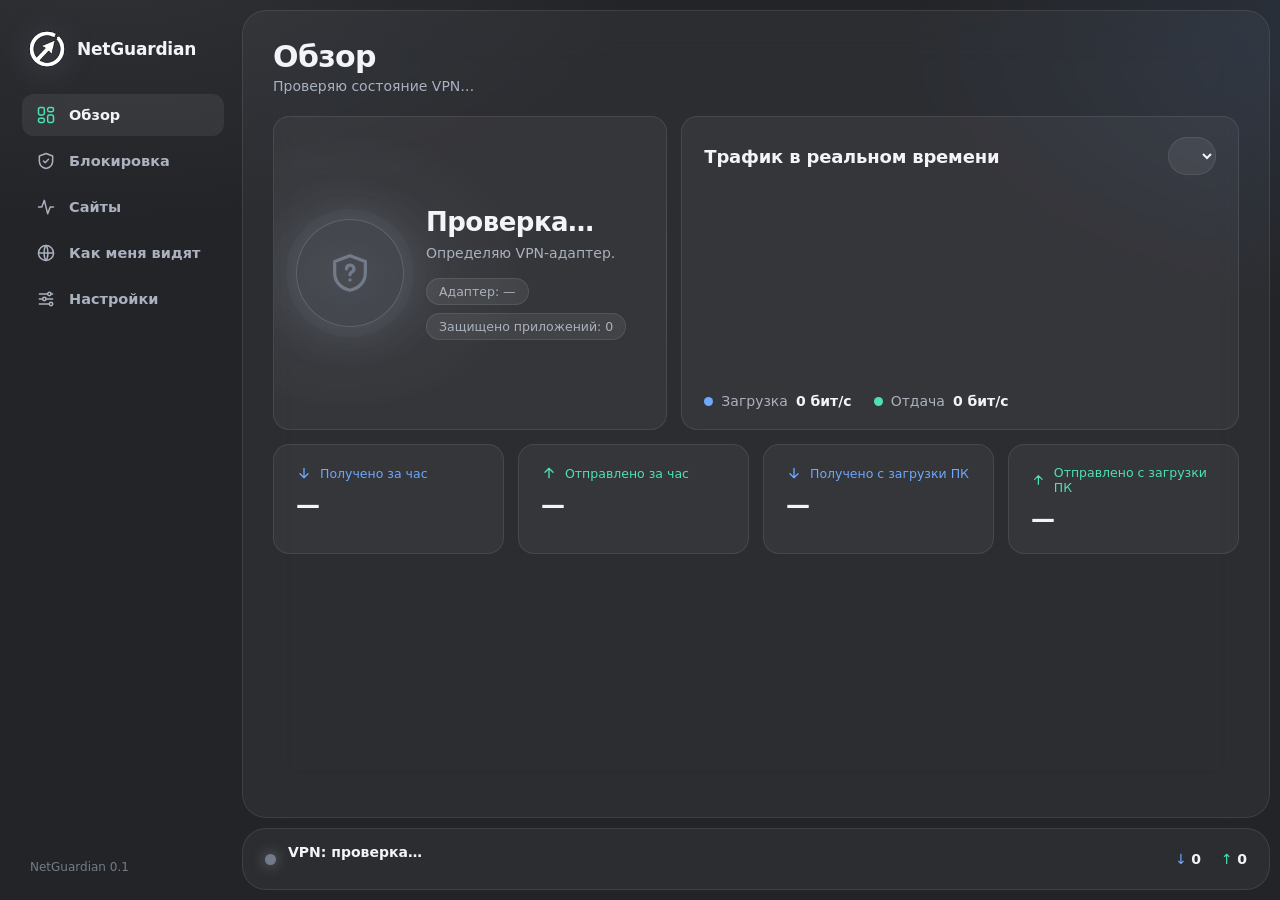
<file: ui/index.html>
<!doctype html>
<html lang="ru">
<head>
<meta charset="utf-8" />
<meta name="viewport" content="width=device-width, initial-scale=1" />
<title>NetGuardian</title>
<link rel="stylesheet" href="css/style.css" />
</head>
<body data-vpn="unknown">
  <div class="shell">

    <!-- ===== Левое меню ===== -->
    <aside class="nav">
      <div class="brand">
        <img class="brand-mark" src="img/logo.png" alt="" />
        <span class="brand-text">NetGuardian</span>
      </div>
      <nav class="tabs">
        <button class="tab-btn active" data-tab="dashboard">
          <svg viewBox="0 0 24 24"><rect x="3" y="3" width="7" height="9" rx="2"/><rect x="14" y="3" width="7" height="5" rx="2"/><rect x="14" y="12" width="7" height="9" rx="2"/><rect x="3" y="16" width="7" height="5" rx="2"/></svg>
          Обзор
        </button>
        <button class="tab-btn" data-tab="blocking">
          <svg viewBox="0 0 24 24"><path d="M12 3l8 3v6c0 4.5-3.2 8-8 9-4.8-1-8-4.5-8-9V6z"/><path d="M9 12l2 2 4-4"/></svg>
          Блокировка
        </button>
        <button class="tab-btn" data-tab="sites">
          <svg viewBox="0 0 24 24"><path d="M3 12h4l3-8 4 16 3-8h4"/></svg>
          Сайты
        </button>
        <button class="tab-btn" data-tab="ip">
          <svg viewBox="0 0 24 24"><circle cx="12" cy="12" r="9"/><path d="M3 12h18M12 3c3 3.2 3 14.8 0 18M12 3c-3 3.2-3 14.8 0 18"/></svg>
          Как меня видят
        </button>
        <button class="tab-btn" data-tab="settings">
          <svg viewBox="0 0 24 24"><path d="M4 6h10M18 6h2M4 12h4M12 12h8M4 18h12M20 18h0"/><circle cx="16" cy="6" r="2"/><circle cx="10" cy="12" r="2"/><circle cx="18" cy="18" r="2"/></svg>
          Настройки
        </button>
      </nav>
      <div class="nav-foot">NetGuardian 0.1</div>
    </aside>

    <!-- ===== Основная область ===== -->
    <main class="stage">
      <div class="stage-panel">

        <!-- Обзор -->
        <section class="panel active" id="panel-dashboard">
          <div class="page-head">
            <h1>Обзор</h1>
            <p id="heroLine">Проверяю состояние VPN…</p>
          </div>

          <div class="grid">
            <div class="card hero s5">
              <div class="orb">
                <svg viewBox="0 0 24 24">
                  <path d="M12 3l8 3v6c0 4.5-3.2 8-8 9-4.8-1-8-4.5-8-9V6z"/>
                  <path class="ic-on" d="M9 12l2 2 4-4"/>
                  <path class="ic-off" d="M12 8.5v4.2M12 15.6v.1"/>
                  <path class="ic-unk" d="M10.2 9.8a1.9 1.9 0 1 1 2.7 1.7c-.6.3-.9.8-.9 1.4M12 15.6v.1"/>
                </svg>
              </div>
              <div>
                <p class="hero-title" id="heroTitle">Проверка…</p>
                <p class="hero-sub" id="heroSub">Определяю VPN-адаптер.</p>
                <div class="chips">
                  <span class="chip" id="chipAdapter">Адаптер: —</span>
                  <span class="chip" id="chipApps">Защищено приложений: 0</span>
                </div>
              </div>
            </div>

            <div class="card s7">
              <div class="card-head">
                <h2>Трафик в реальном времени</h2>
                <select id="ifaceSelect" class="select"></select>
              </div>
              <div class="chart-wrap"><canvas id="trafficChart"></canvas></div>
              <div class="legend">
                <span class="legend-item"><i class="dot down"></i>Загрузка <b id="curDown">0 бит/с</b></span>
                <span class="legend-item"><i class="dot up"></i>Отдача <b id="curUp">0 бит/с</b></span>
              </div>
            </div>

            <div class="card tile down s3">
              <div class="stat-label"><svg viewBox="0 0 24 24"><path d="M12 5v14M6 13l6 6 6-6"/></svg>Получено за час</div>
              <div class="stat-value" id="hourRecv">—</div>
            </div>
            <div class="card tile up s3">
              <div class="stat-label"><svg viewBox="0 0 24 24"><path d="M12 19V5M6 11l6-6 6 6"/></svg>Отправлено за час</div>
              <div class="stat-value" id="hourSent">—</div>
            </div>
            <div class="card tile down s3">
              <div class="stat-label"><svg viewBox="0 0 24 24"><path d="M12 5v14M6 13l6 6 6-6"/></svg>Получено с загрузки ПК</div>
              <div class="stat-value" id="bootRecv">—</div>
            </div>
            <div class="card tile up s3">
              <div class="stat-label"><svg viewBox="0 0 24 24"><path d="M12 19V5M6 11l6-6 6 6"/></svg>Отправлено с загрузки ПК</div>
              <div class="stat-value" id="bootSent">—</div>
            </div>
          </div>
        </section>

        <!-- Блокировка -->
        <section class="panel" id="panel-blocking">
          <div class="page-head">
            <h1>Блокировка</h1>
            <p>Приложения из списка не работают, пока VPN выключен.</p>
          </div>

          <div class="card">
            <div class="card-head">
              <h2>Приложения</h2>
              <span class="sub" id="appsCount"></span>
            </div>
            <div class="add-row">
              <input id="appExeInput" class="input" placeholder="Файл, например telegram.exe" />
              <input id="appDisplayInput" class="input" placeholder="Название (необязательно)" />
              <button class="btn primary" id="addAppBtn">Добавить</button>
            </div>
            <div class="list" id="appsList"></div>
            <p class="small" style="margin-top:14px">
              Имя файла можно посмотреть в Диспетчере задач на вкладке «Подробности».
            </p>
          </div>

          <div class="card">
            <h3>Режимы блокировки</h3>
            <p class="muted" style="margin:0 0 8px">
              <b>Простая</b> — NetGuardian каждую секунду проверяет запущенные программы
              и закрывает совпавшие вместе со всеми их процессами. Права администратора не нужны,
              но приложение может на мгновение мигнуть на экране.
            </p>
            <p class="muted" style="margin:0 0 8px">
              <b>Надёжная (IFEO)</b> — Windows вообще не даёт приложению запуститься.
              Включается один раз с правами администратора. Для работы при включённом VPN
              NetGuardian должен быть запущен от администратора: он временно снимает перехват,
              пока VPN подключён.
            </p>
            <p class="muted" style="margin:0" id="adminHint"></p>
          </div>

          <!-- Блокировка ссылок в браузере временно отключена.
               Чтобы вернуть: раскомментируйте блок ниже (код расширения и
               команды blocked_domains_* в приложении сохранены).
          <div class="card">
            <div class="card-head"><h2>Ссылки в браузере</h2></div>
            <div class="add-row">
              <input id="domainInput" class="input" placeholder="example.com" />
              <button class="btn primary" id="addDomainBtn">Добавить</button>
            </div>
            <div class="list" id="domainsList"></div>
          </div>
          -->
        </section>

        <!-- Сайты -->
        <section class="panel" id="panel-sites">
          <div class="page-head">
            <h1>Мониторинг сайтов</h1>
            <p>Доступность проверяется раз в 5 минут. Количество сайтов не ограничено.</p>
          </div>
          <div class="card">
            <div class="add-row">
              <input id="siteUrlInput" class="input" placeholder="example.com или https://example.com" />
              <button class="btn primary" id="addSiteBtn">Добавить</button>
            </div>
            <div class="list">
              <div class="row row-sites head"><span>Сайт</span><span>Статус</span><span>Код</span><span>Отклик</span><span>Проверен</span><span></span></div>
            </div>
            <div class="list" id="sitesList"></div>
          </div>
        </section>

        <!-- Как меня видят -->
        <section class="panel" id="panel-ip">
          <div class="page-head">
            <h1>Как меня видят</h1>
            <p>Что о вас знают сайты в интернете прямо сейчас.</p>
          </div>
          <div class="card">
            <div class="card-head">
              <h3 style="margin:0">Внешний IP-адрес</h3>
              <button class="btn" id="refreshIp">Обновить</button>
            </div>
            <div id="ipBody"><p class="muted">Нажмите «Обновить», чтобы узнать текущий IP и провайдера.</p></div>
          </div>
        </section>

        <!-- Настройки -->
        <section class="panel" id="panel-settings">
          <div class="page-head">
            <h1>Настройки</h1>
            <p>Автозапуск и диагностика определения VPN.</p>
          </div>
          <div class="card">
            <div class="setting">
              <div>
                <div class="title">Запускать при включении компьютера</div>
                <div class="small">Нужно, чтобы блокировка работала сразу после входа в Windows.</div>
              </div>
              <label class="switch"><input type="checkbox" id="chkAutostart" /><span></span></label>
            </div>
          </div>
          <div class="card">
            <div class="card-head">
              <h2>Сетевые адаптеры</h2>
              <button class="btn" id="showAdapters">Показать</button>
            </div>
            <p class="muted" style="margin:0 0 12px">
              Все сетевые адаптеры Windows и их состояние. VPN считается включённым, когда активен виртуальный адаптер вашего VPN-клиента (Hiddify, Amnezia, WireGuard и т. п.).
            </p>
            <div class="list" id="adaptersList"></div>
          </div>
        </section>

      </div>

      <!-- ===== Нижняя панель статуса ===== -->
      <footer class="dock">
        <div class="dock-state">
          <span class="led"></span>
          <div style="min-width:0">
            <div class="dock-title" id="dockTitle">VPN: проверка…</div>
            <div class="dock-sub" id="dockSub">&nbsp;</div>
          </div>
        </div>
        <div class="dock-speed">
          <span class="d">↓ <b id="dockDown">0</b></span>
          <span class="u">↑ <b id="dockUp">0</b></span>
        </div>
      </footer>
    </main>
  </div>

  <div class="toast" id="toast"></div>

  <script src="js/chart.js"></script>
  <script src="js/app.js"></script>
</body>
</html>
</file>
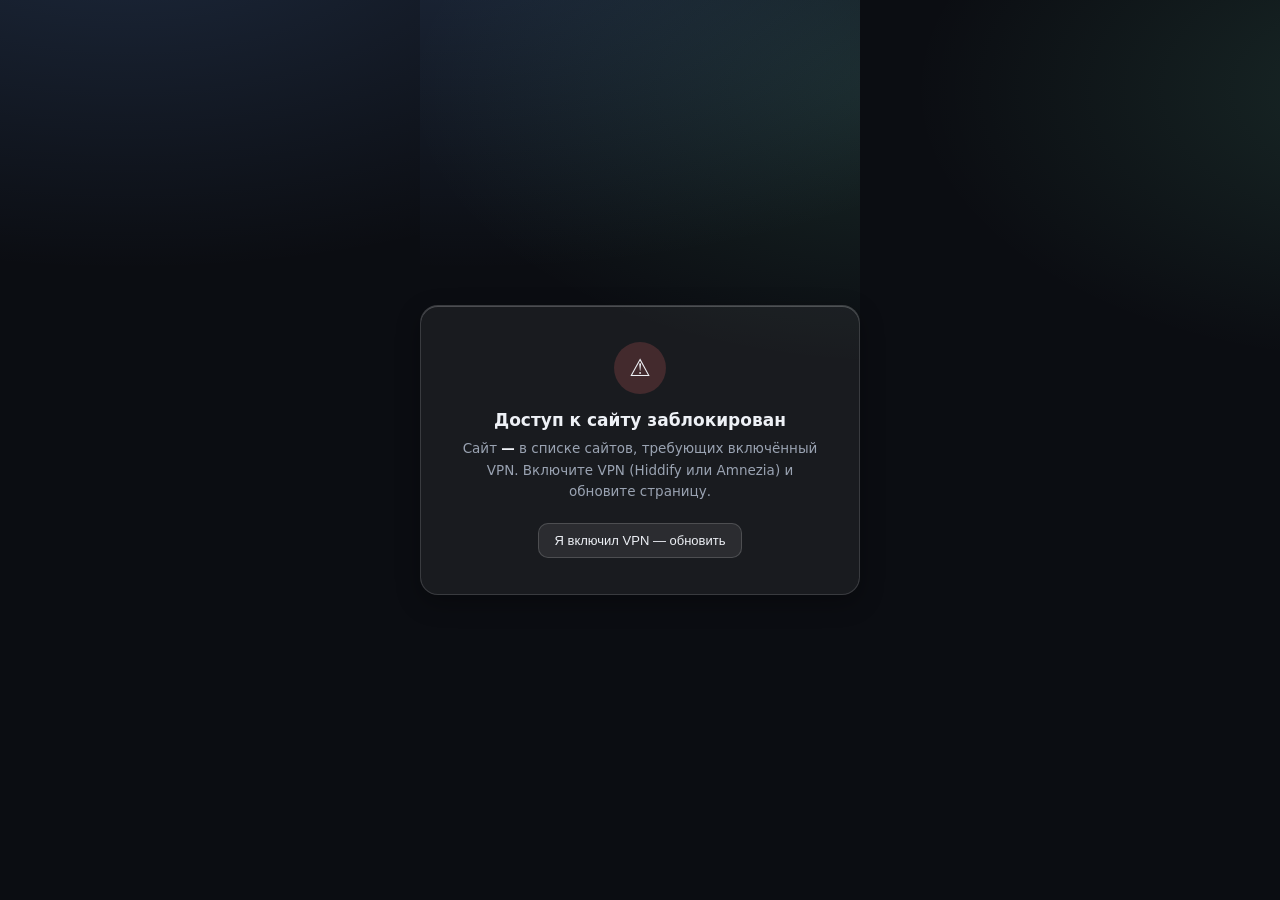
<file: browser-extension/blocked.html>
<!doctype html>
<html lang="ru">
<head>
<meta charset="utf-8" />
<title>NetGuardian — доступ заблокирован</title>
<style>
  :root {
    color-scheme: dark;
  }
  * { box-sizing: border-box; }
  html, body {
    margin: 0; height: 100%;
    background: radial-gradient(1200px 600px at 10% -10%, rgba(110,168,255,0.18), transparent 60%),
                radial-gradient(900px 500px at 110% 10%, rgba(122,240,194,0.12), transparent 55%),
                #0b0d12;
    color: #eef1f6;
    font-family: "Segoe UI", system-ui, sans-serif;
    display: flex; align-items: center; justify-content: center;
  }
  .card {
    max-width: 440px;
    padding: 36px 32px;
    text-align: center;
    background: rgba(255,255,255,0.06);
    border: 1px solid rgba(255,255,255,0.14);
    border-radius: 18px;
    box-shadow: inset 0 1px 0 rgba(255,255,255,0.22), 0 8px 24px rgba(0,0,0,0.3);
  }
  .icon {
    width: 52px; height: 52px; border-radius: 50%;
    background: rgba(255,110,110,0.18);
    display: flex; align-items: center; justify-content: center;
    font-size: 24px; margin: 0 auto 16px;
  }
  h1 { font-size: 17px; margin: 0 0 8px; }
  p { color: #9aa3b2; font-size: 13.5px; line-height: 1.6; margin: 0 0 20px; }
  .site { color: #eef1f6; font-weight: 600; }
  button {
    background: rgba(255,255,255,0.08);
    border: 1px solid rgba(255,255,255,0.16);
    color: #eef1f6;
    border-radius: 10px;
    padding: 9px 16px;
    font-size: 13px;
    cursor: pointer;
  }
  button:hover { background: rgba(255,255,255,0.14); }
</style>
</head>
<body>
  <div class="card">
    <div class="icon">⚠️</div>
    <h1>Доступ к сайту заблокирован</h1>
    <p>
      Сайт <span class="site" id="siteName">—</span> в списке сайтов,
      требующих включённый VPN. Включите VPN (Hiddify или Amnezia) и
      обновите страницу.
    </p>
    <button id="retryBtn">Я включил VPN — обновить</button>
  </div>
  <script src="blocked.js"></script>
</body>
</html>
</file>
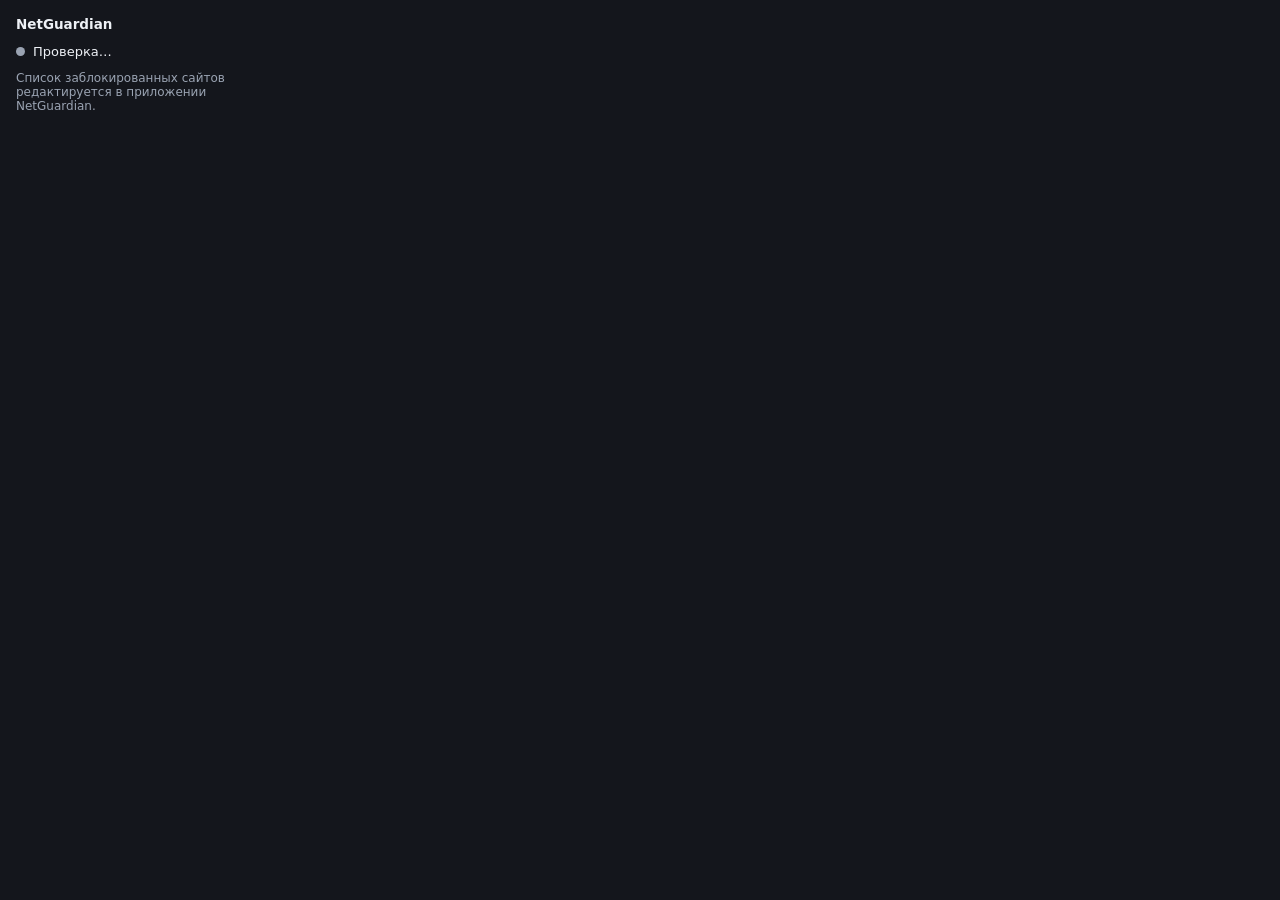
<file: browser-extension/popup.html>
<!doctype html>
<html lang="ru">
<head>
<meta charset="utf-8" />
<title>NetGuardian</title>
<style>
  :root { color-scheme: dark; }
  body {
    margin: 0; width: 260px; padding: 16px;
    background: #14161c; color: #eef1f6;
    font-family: "Segoe UI", system-ui, sans-serif; font-size: 13px;
  }
  .row { display: flex; align-items: center; gap: 8px; margin-bottom: 10px; }
  .dot { width: 9px; height: 9px; border-radius: 50%; background: #9aa3b2; }
  .dot.on { background: #7af0c2; }
  .dot.off { background: #ff6e6e; }
  h1 { font-size: 13.5px; margin: 0 0 12px; font-weight: 600; }
  .muted { color: #9aa3b2; font-size: 12px; }
</style>
</head>
<body>
  <h1>NetGuardian</h1>
  <div class="row"><span class="dot" id="dot"></span><span id="statusText">Проверка…</span></div>
  <p class="muted" id="domainsText"></p>
  <p class="muted">Список заблокированных сайтов редактируется в приложении NetGuardian.</p>
  <script src="popup.js"></script>
</body>
</html>
</file>
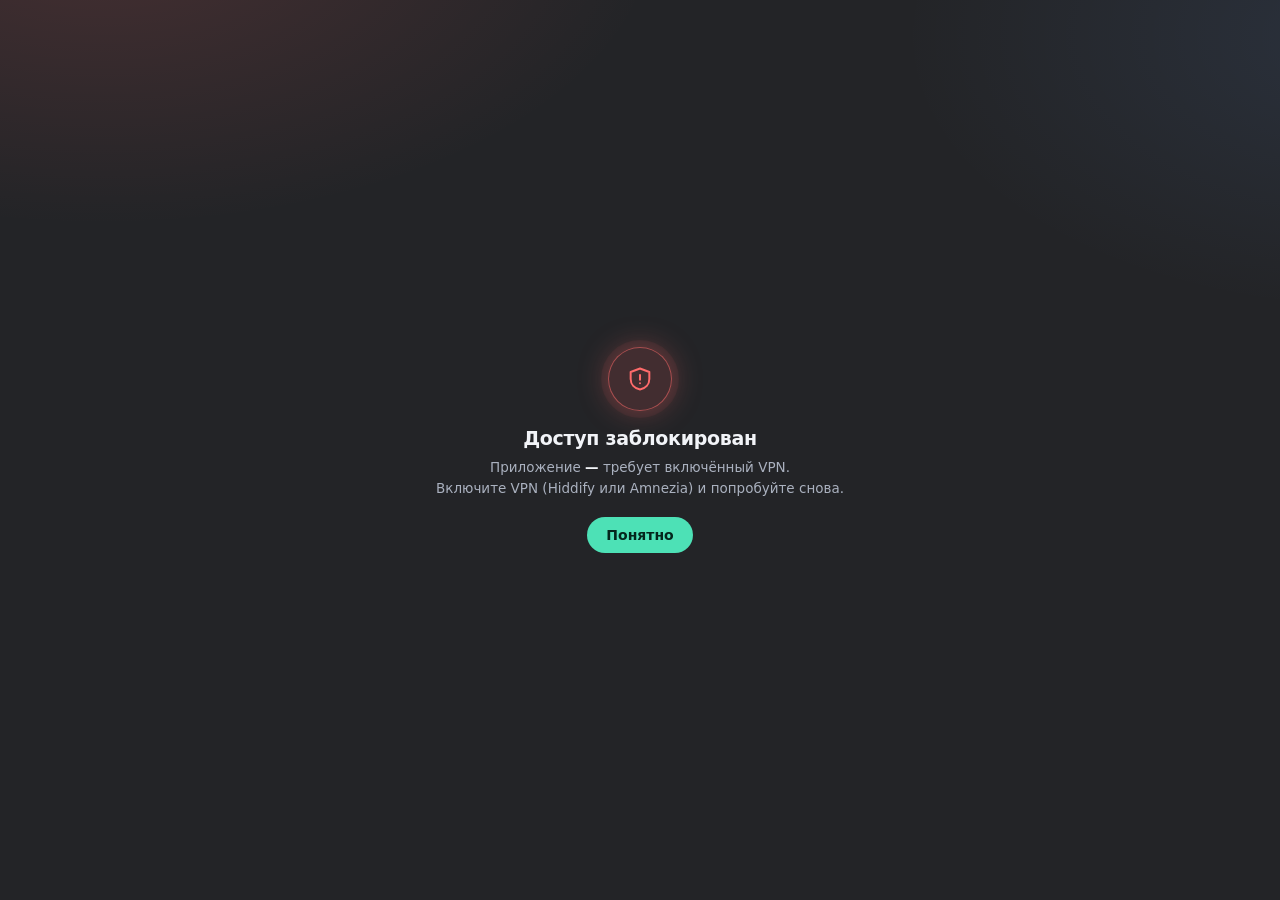
<file: ui/notice.html>
<!doctype html>
<html lang="ru">
<head>
<meta charset="utf-8" />
<meta name="viewport" content="width=device-width, initial-scale=1" />
<title>NetGuardian</title>
<link rel="stylesheet" href="css/style.css" />
<style>
  html, body { height: 100%; }
  body { --state: var(--danger); }
  .notice-shell {
    height: 100vh;
    display: flex;
    flex-direction: column;
    justify-content: center;
    align-items: center;
    text-align: center;
    padding: 22px 26px;
    position: relative;
  }
  .notice-shell .orb { width: 64px; height: 64px; margin-bottom: 16px; box-shadow: 0 0 0 7px color-mix(in srgb, var(--state) 7%, transparent), 0 0 30px color-mix(in srgb, var(--state) 35%, transparent); }
  .notice-shell .orb svg { width: 28px; height: 28px; }
  .notice-title { font-size: 19px; font-weight: 800; letter-spacing: -0.3px; margin: 0 0 8px; }
  .notice-text { color: var(--text-dim); font-size: 13.5px; margin: 0 0 18px; line-height: 1.55; }
  .notice-app { color: var(--text); font-weight: 700; }
</style>
</head>
<body>
  <div class="notice-shell">
    <div class="orb">
      <svg viewBox="0 0 24 24"><path d="M12 3l8 3v6c0 4.5-3.2 8-8 9-4.8-1-8-4.5-8-9V6z"/><path d="M12 8.5v4.2M12 15.6v.1"/></svg>
    </div>
    <p class="notice-title">Доступ заблокирован</p>
    <p class="notice-text">
      Приложение <span class="notice-app" id="appName">—</span> требует включённый VPN.<br/>
      Включите VPN (Hiddify или Amnezia) и попробуйте снова.
    </p>
    <button class="btn primary" id="okBtn">Понятно</button>
  </div>

  <script>
    const { getCurrentWindow } = window.__TAURI__.window;
    const { listen } = window.__TAURI__.event;

    function setAppName(name) {
      document.getElementById("appName").textContent = name || "—";
    }

    // Имя приложения на момент открытия окна передаётся через query-параметр,
    // чтобы не было гонки между открытием окна и первым событием.
    const params = new URLSearchParams(location.search);
    setAppName(params.get("app"));

    // Повторные блокировки, пока окно уже открыто, обновляют текст через событие.
    listen("notice-update", (event) => {
      setAppName(event.payload?.app_name);
    });

    document.getElementById("okBtn").addEventListener("click", () => {
      getCurrentWindow().close();
    });
  </script>
</body>
</html>
</file>
<file: ui/css/style.css>
/* NetGuardian — тёмный «стеклянный» интерфейс.
   Крупные скруглённые панели, левое меню, нижняя док-панель со статусом.
   Единый акцент (мятный) + цвет состояния VPN (--state). */

:root {
  --bg: rgba(12, 13, 16, 0.90);
  --panel: rgba(255, 255, 255, 0.045);
  --panel-2: rgba(255, 255, 255, 0.07);
  --panel-hover: rgba(255, 255, 255, 0.085);
  --stroke: rgba(255, 255, 255, 0.09);
  --stroke-strong: rgba(255, 255, 255, 0.16);
  --text: #f2f4f8;
  --text-dim: #aab1bf;
  --text-faint: #737b8a;
  --accent: #4de1b6;
  --accent-ink: #04271d;
  --blue: #6ea8ff;
  --danger: #ff6b6b;
  --warn: #ffc857;
  --state: #737b8a;            /* меняется через body[data-vpn] */
  --r-lg: 24px;
  --r-md: 16px;
  --r-sm: 12px;
}

body[data-vpn="on"]  { --state: var(--accent); }
body[data-vpn="off"] { --state: var(--danger); }

* { box-sizing: border-box; }

html, body {
  margin: 0;
  height: 100%;
  background: transparent;
  color: var(--text);
  font-family: "Segoe UI Variable Display", "Segoe UI Variable", "Segoe UI", system-ui, sans-serif;
  font-size: 14px;
  -webkit-font-smoothing: antialiased;
  overflow: hidden;
}

body {
  background:
    radial-gradient(900px 480px at 8% -8%, color-mix(in srgb, var(--state) 16%, transparent), transparent 62%),
    radial-gradient(800px 460px at 108% 4%, rgba(110, 168, 255, 0.10), transparent 60%),
    var(--bg);
  transition: background 0.6s ease;
}

button { font: inherit; color: inherit; }
code {
  background: var(--panel-2);
  border-radius: 6px;
  padding: 1px 6px;
  font-family: "Cascadia Mono", Consolas, monospace;
  font-size: 12.5px;
}

/* ---------- Каркас ---------- */
.shell {
  display: grid;
  grid-template-columns: 232px 1fr;
  height: 100vh;
  padding: 10px 10px 10px 4px;
  gap: 6px;
}

/* ---------- Левое меню ---------- */
.nav {
  display: flex;
  flex-direction: column;
  padding: 18px 12px 12px 18px;
}

.brand {
  display: flex;
  align-items: center;
  gap: 11px;
  padding: 2px 6px 26px;
}
.brand-mark { width: 38px; height: 38px; object-fit: contain; filter: drop-shadow(0 4px 14px color-mix(in srgb, var(--state) 40%, transparent)); transition: filter 0.5s; }
.brand-text { font-weight: 700; font-size: 17px; letter-spacing: -0.2px; }

.tabs { display: flex; flex-direction: column; gap: 4px; }
.tab-btn {
  display: flex;
  align-items: center;
  gap: 13px;
  padding: 11px 14px;
  border: 0;
  border-radius: var(--r-sm);
  background: transparent;
  color: var(--text-dim);
  font-weight: 600;
  font-size: 14.5px;
  text-align: left;
  cursor: pointer;
  transition: background 0.15s, color 0.15s;
}
.tab-btn svg { width: 20px; height: 20px; flex: none; stroke: currentColor; fill: none; stroke-width: 1.8; stroke-linecap: round; stroke-linejoin: round; }
.tab-btn:hover { background: var(--panel); color: var(--text); }
.tab-btn.active { background: var(--panel-2); color: var(--text); }
.tab-btn.active svg { stroke: var(--accent); }

.nav-foot { margin-top: auto; padding: 10px 8px 4px; color: var(--text-faint); font-size: 12px; }

/* ---------- Сцена: основная панель + док ---------- */
.stage {
  display: grid;
  grid-template-rows: 1fr auto;
  gap: 10px;
  min-width: 0;
  min-height: 0;
}

.stage-panel {
  background: var(--panel);
  border: 1px solid var(--stroke);
  border-radius: var(--r-lg);
  overflow-y: auto;
  padding: 28px 30px 32px;
  backdrop-filter: blur(24px) saturate(140%);
  -webkit-backdrop-filter: blur(24px) saturate(140%);
}
.stage-panel::-webkit-scrollbar { width: 10px; }
.stage-panel::-webkit-scrollbar-thumb { background: var(--stroke-strong); border-radius: 10px; border: 3px solid transparent; background-clip: content-box; }

.panel { display: none; animation: rise 0.28s ease both; }
.panel.active { display: block; }
@keyframes rise { from { opacity: 0; transform: translateY(6px); } to { opacity: 1; transform: none; } }

.page-head { margin-bottom: 22px; }
.page-head h1 { margin: 0; font-size: 30px; font-weight: 800; letter-spacing: -0.6px; }
.page-head p { margin: 4px 0 0; color: var(--text-dim); font-size: 14px; }
.page-head p b { color: var(--state); font-weight: 600; }

/* ---------- Карточки и сетка ---------- */
.grid { display: grid; grid-template-columns: repeat(12, minmax(0, 1fr)); gap: 14px; }
.s12 { grid-column: span 12; } .s7 { grid-column: span 7; } .s5 { grid-column: span 5; } .s3 { grid-column: span 3; } .s6 { grid-column: span 6; }
@media (max-width: 1040px) { .s7, .s5 { grid-column: span 12; } .s3 { grid-column: span 6; } }

.card {
  background: var(--panel);
  border: 1px solid var(--stroke);
  border-radius: var(--r-md);
  padding: 20px 22px;
}
.card + .card { margin-top: 14px; }
.grid > .card + .card { margin-top: 0; }
.card h2 { margin: 0; font-size: 18px; font-weight: 700; letter-spacing: -0.2px; }
.card h3 { margin: 0 0 8px; font-size: 12px; font-weight: 600; text-transform: uppercase; letter-spacing: 0.7px; color: var(--text-faint); }
.card-head { display: flex; align-items: center; justify-content: space-between; gap: 12px; margin-bottom: 16px; }
.card-head .sub { color: var(--text-faint); font-size: 13px; }
.muted { color: var(--text-dim); line-height: 1.55; }
.small { font-size: 12.5px; color: var(--text-faint); }

/* Герой: статус VPN */
.hero { display: flex; align-items: center; gap: 22px; min-height: 210px; position: relative; overflow: hidden;
  background:
    radial-gradient(260px 200px at 18% 50%, color-mix(in srgb, var(--state) 22%, transparent), transparent 70%),
    var(--panel);
}
.orb {
  width: 108px; height: 108px; flex: none;
  border-radius: 50%;
  display: grid; place-items: center;
  border: 1px solid color-mix(in srgb, var(--state) 55%, transparent);
  background: color-mix(in srgb, var(--state) 14%, transparent);
  box-shadow: 0 0 0 10px color-mix(in srgb, var(--state) 7%, transparent), 0 0 46px color-mix(in srgb, var(--state) 40%, transparent);
  transition: all 0.5s ease;
}
.orb svg { width: 46px; height: 46px; stroke: var(--state); fill: none; stroke-width: 1.7; stroke-linecap: round; stroke-linejoin: round; }
.hero-title { font-size: 26px; font-weight: 800; letter-spacing: -0.5px; margin: 0 0 6px; }
.hero-sub { color: var(--text-dim); margin: 0 0 14px; line-height: 1.5; }
.chips { display: flex; flex-wrap: wrap; gap: 8px; }
.chip {
  display: inline-flex; align-items: center; gap: 7px;
  padding: 5px 12px; border-radius: 999px;
  background: var(--panel-2); border: 1px solid var(--stroke);
  font-size: 12.5px; color: var(--text-dim);
}
.chip.ok { color: var(--accent); border-color: color-mix(in srgb, var(--accent) 35%, transparent); }
.chip.bad { color: var(--danger); border-color: color-mix(in srgb, var(--danger) 35%, transparent); }

/* Плитки со статистикой */
.tile .stat-label { display: flex; align-items: center; gap: 8px; color: var(--text-faint); font-size: 12.5px; margin-bottom: 10px; }
.tile .stat-label svg { width: 16px; height: 16px; stroke: currentColor; fill: none; stroke-width: 2; stroke-linecap: round; stroke-linejoin: round; }
.tile .stat-value { font-size: 24px; font-weight: 800; letter-spacing: -0.5px; }
.tile.down .stat-label { color: var(--blue); }
.tile.up .stat-label { color: var(--accent); }

/* График */
.chart-wrap { position: relative; }
#trafficChart { width: 100%; height: 190px; display: block; }
.legend { display: flex; gap: 22px; margin-top: 12px; color: var(--text-dim); }
.legend-item { display: inline-flex; align-items: center; gap: 8px; }
.legend-item b { color: var(--text); font-weight: 700; }
.dot { width: 9px; height: 9px; border-radius: 50%; display: inline-block; }
.dot.down { background: var(--blue); } .dot.up { background: var(--accent); }

/* ---------- Формы ---------- */
.select, .input {
  background: var(--panel-2);
  border: 1px solid var(--stroke);
  border-radius: 999px;
  color: var(--text);
  padding: 9px 16px;
  font: inherit;
  outline: none;
  transition: border-color 0.15s, background 0.15s;
}
.select { max-width: 260px; padding-right: 10px; }
.select option { background: #1b1d23; }
.input { flex: 1; min-width: 120px; }
.input:focus, .select:focus { border-color: color-mix(in srgb, var(--accent) 60%, transparent); background: var(--panel-hover); }
.input::placeholder { color: var(--text-faint); }

.btn {
  border: 1px solid var(--stroke-strong);
  background: var(--panel-2);
  color: var(--text);
  border-radius: 999px;
  padding: 9px 18px;
  font-weight: 600;
  cursor: pointer;
  transition: background 0.15s, transform 0.05s;
  white-space: nowrap;
}
.btn:hover { background: var(--panel-hover); }
.btn:active { transform: scale(0.98); }
.btn.primary { background: var(--accent); border-color: transparent; color: var(--accent-ink); }
.btn.primary:hover { background: color-mix(in srgb, var(--accent) 88%, white); }
.btn.icon { padding: 7px 10px; line-height: 0; }
.btn.icon svg { width: 16px; height: 16px; stroke: currentColor; fill: none; stroke-width: 2; stroke-linecap: round; }
.btn.danger-hover:hover { color: var(--danger); border-color: color-mix(in srgb, var(--danger) 45%, transparent); }

.add-row { display: flex; gap: 10px; margin-bottom: 16px; flex-wrap: wrap; }

/* Переключатель */
.switch { position: relative; display: inline-block; width: 40px; height: 23px; flex: none; }
.switch input { opacity: 0; width: 0; height: 0; position: absolute; }
.switch span {
  position: absolute; inset: 0; border-radius: 999px;
  background: rgba(255, 255, 255, 0.14); cursor: pointer; transition: background 0.2s;
}
.switch span::after {
  content: ""; position: absolute; top: 3px; left: 3px; width: 17px; height: 17px;
  border-radius: 50%; background: #fff; transition: transform 0.2s;
}
.switch input:checked + span { background: var(--accent); }
.switch input:checked + span::after { transform: translateX(17px); background: var(--accent-ink); }

/* ---------- Списки-строки (вместо таблиц) ---------- */
.list { display: flex; flex-direction: column; gap: 4px; }
.row {
  display: grid;
  align-items: center;
  gap: 14px;
  padding: 11px 14px;
  border-radius: var(--r-sm);
  transition: background 0.12s;
}
.row:hover { background: var(--panel); }
.row.head { color: var(--text-faint); font-size: 12px; text-transform: uppercase; letter-spacing: 0.6px; padding-top: 0; padding-bottom: 6px; }
.row.head:hover { background: transparent; }
.row-apps { grid-template-columns: minmax(0, 2.2fr) minmax(0, 1.2fr) 110px 110px 44px; }
.row-sites { grid-template-columns: minmax(0, 2.4fr) 130px 60px 90px 90px 44px; }
.row-adapters { grid-template-columns: minmax(0, 1.2fr) minmax(0, 2fr) 110px; }
.cell-main { display: flex; align-items: center; gap: 12px; min-width: 0; }
.cell-main .t { overflow: hidden; text-overflow: ellipsis; white-space: nowrap; font-weight: 600; }
.cell-dim { color: var(--text-dim); overflow: hidden; text-overflow: ellipsis; white-space: nowrap; }
.avatar {
  width: 34px; height: 34px; border-radius: 11px; flex: none;
  display: grid; place-items: center; font-weight: 800; font-size: 14px; color: #fff;
}
.empty { padding: 26px 10px; text-align: center; color: var(--text-faint); }

.badge { display: inline-flex; align-items: center; gap: 6px; padding: 3px 11px; border-radius: 999px; font-size: 12.5px; font-weight: 600; }
.badge::before { content: ""; width: 6px; height: 6px; border-radius: 50%; background: currentColor; }
.badge.up { color: var(--accent); background: color-mix(in srgb, var(--accent) 13%, transparent); }
.badge.down { color: var(--danger); background: color-mix(in srgb, var(--danger) 13%, transparent); }
.badge.unknown { color: var(--text-faint); background: var(--panel-2); }

.setting { display: flex; align-items: center; justify-content: space-between; gap: 16px; padding: 4px 0 18px; }
.setting .title { font-weight: 600; }

/* Как меня видят */
.ip-hero { font-size: 40px; font-weight: 800; letter-spacing: -1px; margin: 4px 0 2px; }
.kv-grid { display: grid; grid-template-columns: repeat(auto-fill, minmax(210px, 1fr)); gap: 12px; margin-top: 18px; }
.kv { background: var(--panel); border: 1px solid var(--stroke); border-radius: var(--r-sm); padding: 14px 16px; display: flex; flex-direction: column; gap: 5px; }
.kv span { color: var(--text-faint); font-size: 12.5px; }
.kv b { font-weight: 600; word-break: break-word; }

/* ---------- Нижняя док-панель ---------- */
.dock {
  display: flex; align-items: center; gap: 18px;
  background: var(--panel);
  border: 1px solid var(--stroke);
  border-radius: var(--r-lg);
  padding: 12px 22px;
  min-height: 62px;
}
.dock-state { display: flex; align-items: center; gap: 12px; min-width: 0; flex: 1; }
.led { width: 11px; height: 11px; border-radius: 50%; background: var(--state); box-shadow: 0 0 14px var(--state); flex: none; transition: all 0.4s; }
.dock-title { font-weight: 700; }
.dock-sub { color: var(--text-faint); font-size: 12.5px; overflow: hidden; text-overflow: ellipsis; white-space: nowrap; }
.dock-speed { display: flex; gap: 20px; color: var(--text-dim); font-variant-numeric: tabular-nums; }
.dock-speed b { color: var(--text); font-weight: 700; }
.dock-speed .d { color: var(--blue); } .dock-speed .u { color: var(--accent); }

/* ---------- Toast ---------- */
.toast {
  position: fixed; left: 50%; bottom: 92px; transform: translate(-50%, 12px);
  background: #23252c; border: 1px solid var(--stroke-strong);
  padding: 11px 20px; border-radius: 999px; box-shadow: 0 10px 30px rgba(0, 0, 0, 0.45);
  opacity: 0; pointer-events: none; transition: all 0.25s; max-width: 70vw; text-align: center;
}
.toast.show { opacity: 1; transform: translate(-50%, 0); }

/* Иконки состояния в круге статуса */
.orb .ic-on, .orb .ic-off, .orb .ic-unk { display: none; }
body[data-vpn="on"] .orb .ic-on { display: inline; }
body[data-vpn="off"] .orb .ic-off { display: inline; }
body[data-vpn="unknown"] .orb .ic-unk { display: inline; }
</file>
